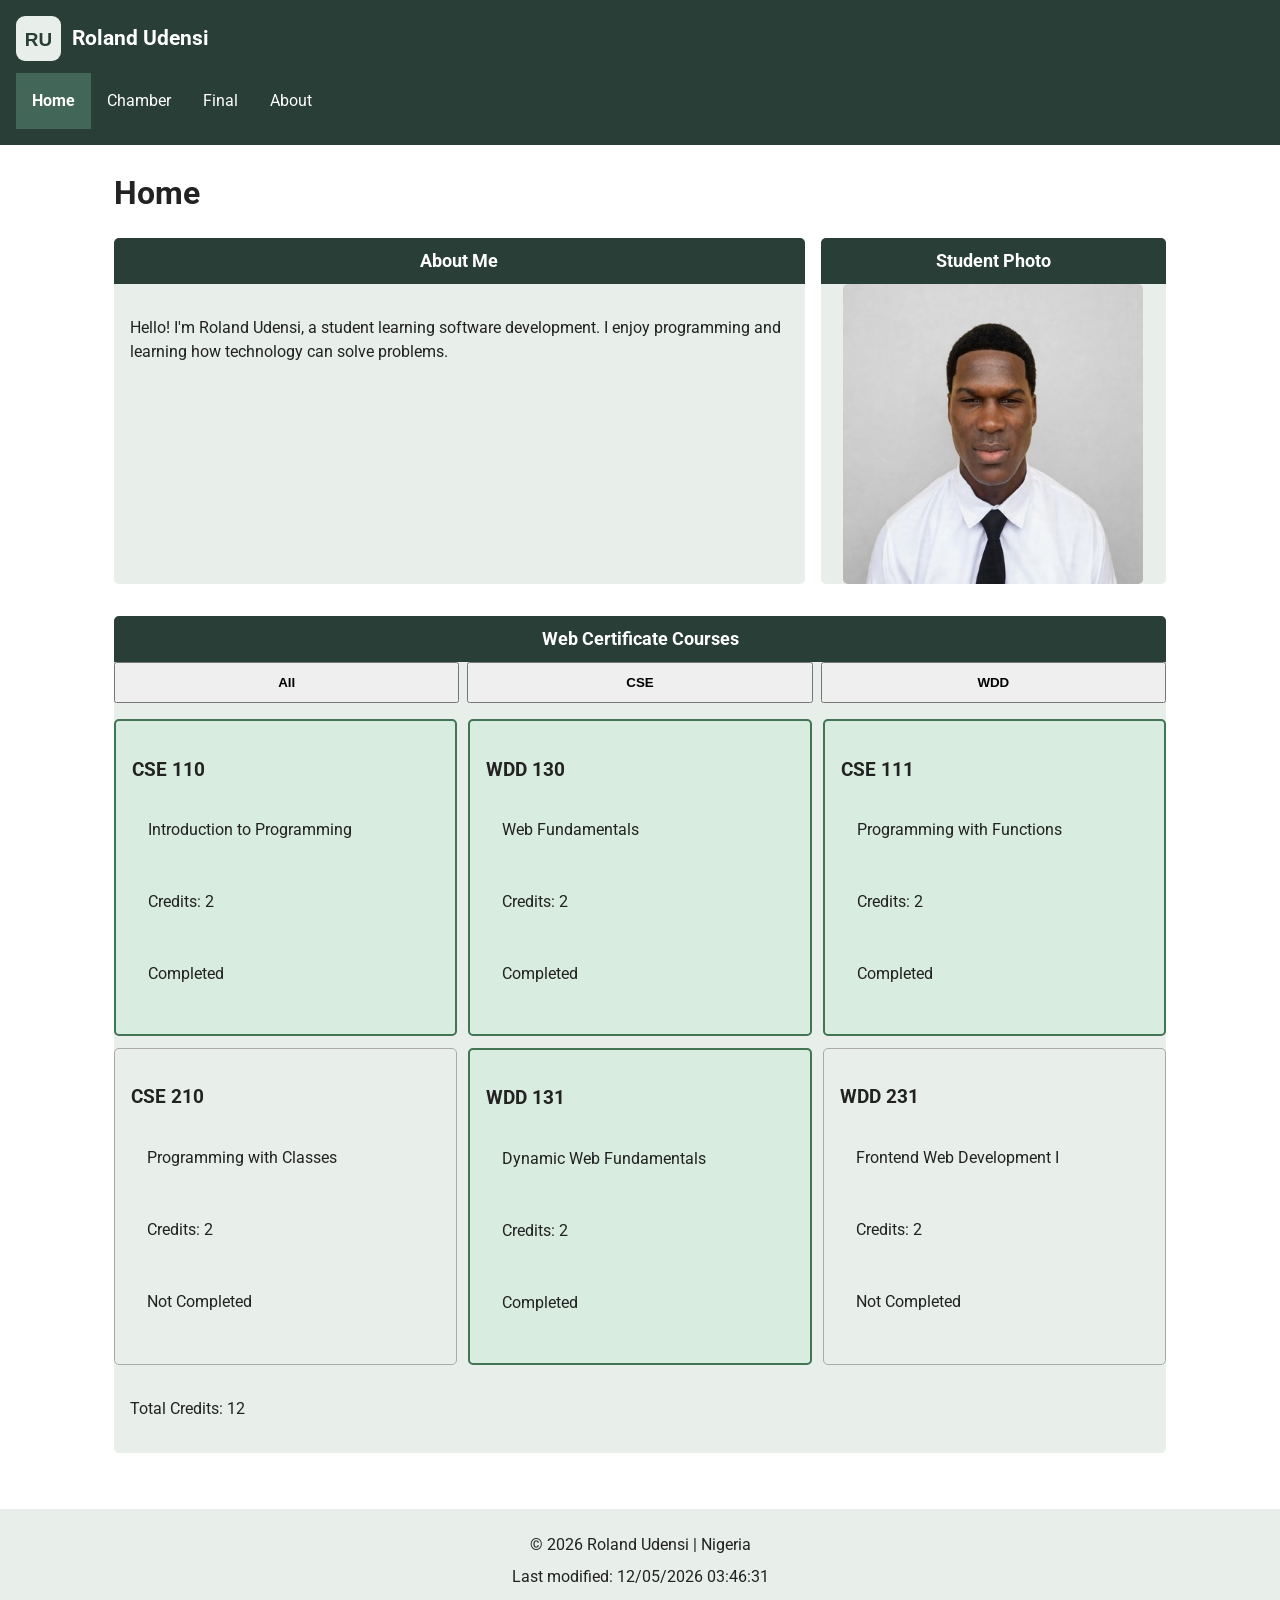
<file: index.html>
<!DOCTYPE html>
<html lang="en">

<head>
    <meta charset="UTF-8">
    <meta name="viewport" content="width=device-width, initial-scale=1.0">
    <meta name="description"
        content="Explore Roland Udensi's WDD231 course home page, web development coursework, completed courses, and learning journey in software development.">

    <meta name="author" content="Roland Udensi">
    <title>Home | Roland Udensi</title>

    <link rel="preconnect" href="https://fonts.googleapis.com">
    <link rel="preconnect" href="https://fonts.gstatic.com" crossorigin>
    <link href="https://fonts.googleapis.com/css2?family=Roboto:wght@400;500;700&display=swap" rel="stylesheet">


    <link rel="stylesheet" href="styles/small.css">
    <link rel="stylesheet" href="styles/large.css">

    <link rel="icon" href="favicon.ico">

    <script src="scripts/navigation.js" defer></script>
    <script src="scripts/dates.js" defer></script>
    <script src="scripts/courses.js" defer></script>

    <meta property="og:title" content="Home | Roland Udensi">
    <meta property="og:description" content="Explore Roland Udensi's WDD231 course home page, web development coursework, completed courses, and learning journey in software development">
    <meta property="og:image" content="https://roland-udensi.github.io/wdd231/images/social-preview.jpg">
    <meta property="og:url" content="https://roland-udensi.github.io/wdd231/">
</head>

<body>

    <header>
        <div class="brand">
            <img src="images/logo.svg" alt="The site Logo" width="45" height="45">
            <span>Roland Udensi</span>
        </div>
        <button id="menu-button" aria-label="Open navigation menu" aria-expanded="false">☰</button>

        <nav id="navigation">
            <a href="index.html" aria-current="page">Home</a>
            <a href="chamber/">Chamber</a>
            <a href="project/">Final</a>
            <a href="#about-me">About</a>
        </nav>
    </header>

    <main>
        <h1>Home</h1>

        <div class="intro">
            <section id="about-me">
                <h2>About Me</h2>
                <p>
                    Hello! I'm Roland Udensi, a student learning software
                    development. I enjoy programming and learning how
                    technology can solve problems.
                </p>
            </section>

            <section>
                <h2>Student Photo</h2>
                <img src="images/profile.jpg" alt="Portrait of Roland Udensi" width="300" height="300" loading="lazy">

            </section>
        </div>

        <section class="courses">
            <h2>Web Certificate Courses</h2>

            <div class="filters">
                <button type="button" data-filter="ALL">All</button>
                <button type="button" data-filter="CSE">CSE</button>
                <button type="button" data-filter="WDD">WDD</button>
            </div>

            <div id="course-list"></div>

            <p id="credit-total"></p>
        </section>
    </main>

    <footer>
        <div class="social-links">
            <!-- Add your social media links here -->
        </div>

        <p>© <span id="currentyear"></span> Roland Udensi | Nigeria</p>

        <p id="lastModified"></p>
    </footer>

</body>

</html>
</file>
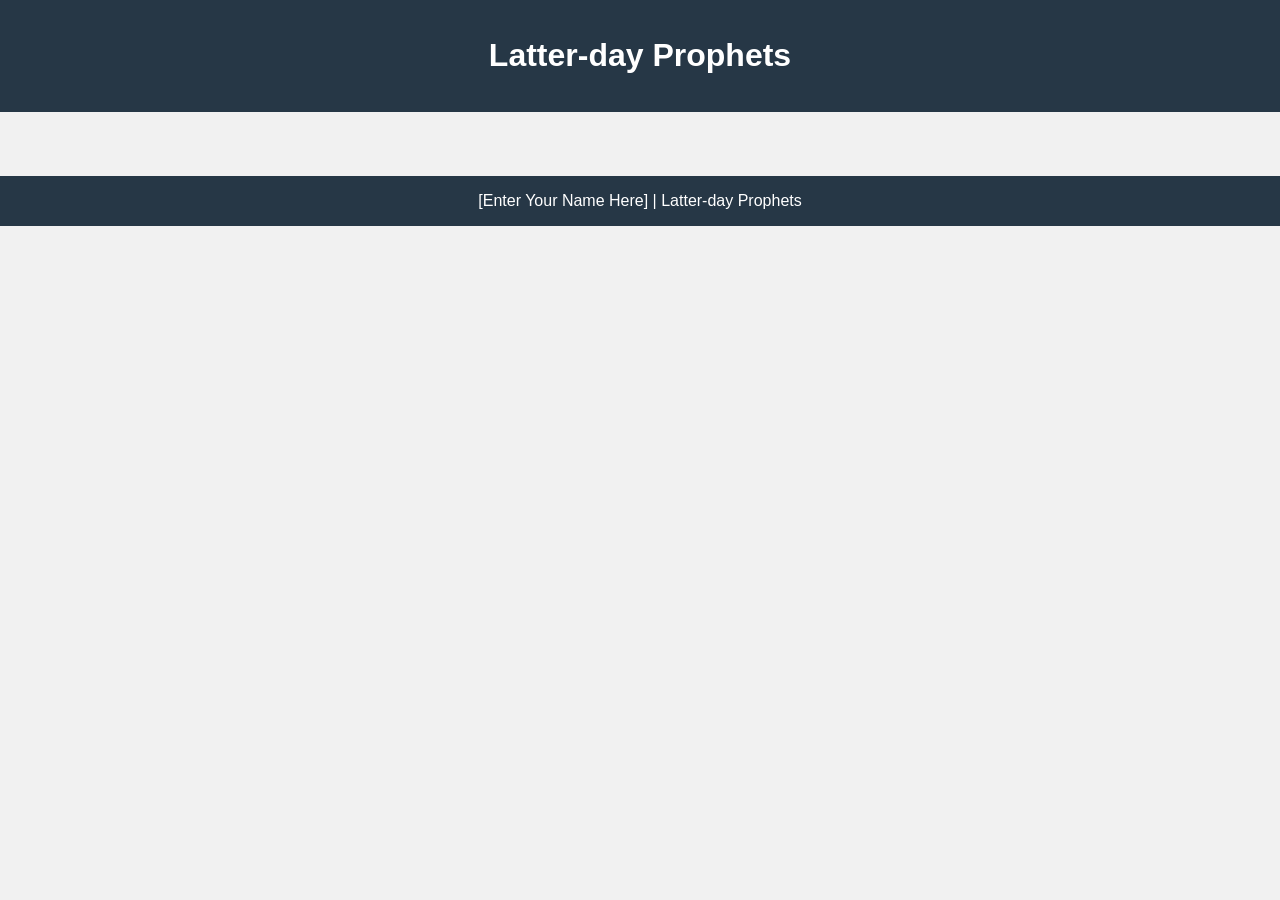
<file: prophets.html>
<!DOCTYPE html>
<html lang="en">
<head>
    <meta charset="UTF-8">
    <meta name="viewport" content="width=device-width, initial-scale=1.0">
    <title>Document</title>

    <link rel="stylesheet" href="styles/prophets.css">

    <script src="scripts/prophets.js" defer></script>
</head>

<body>
    <header>
        <h1>Latter-day Prophets</h1>
    </header>
    <main>
        <div id="cards"></div>
    </main>
    <footer>
        [Enter Your Name Here] | Latter-day Prophets
    </footer>
</body>
</html>
</file>
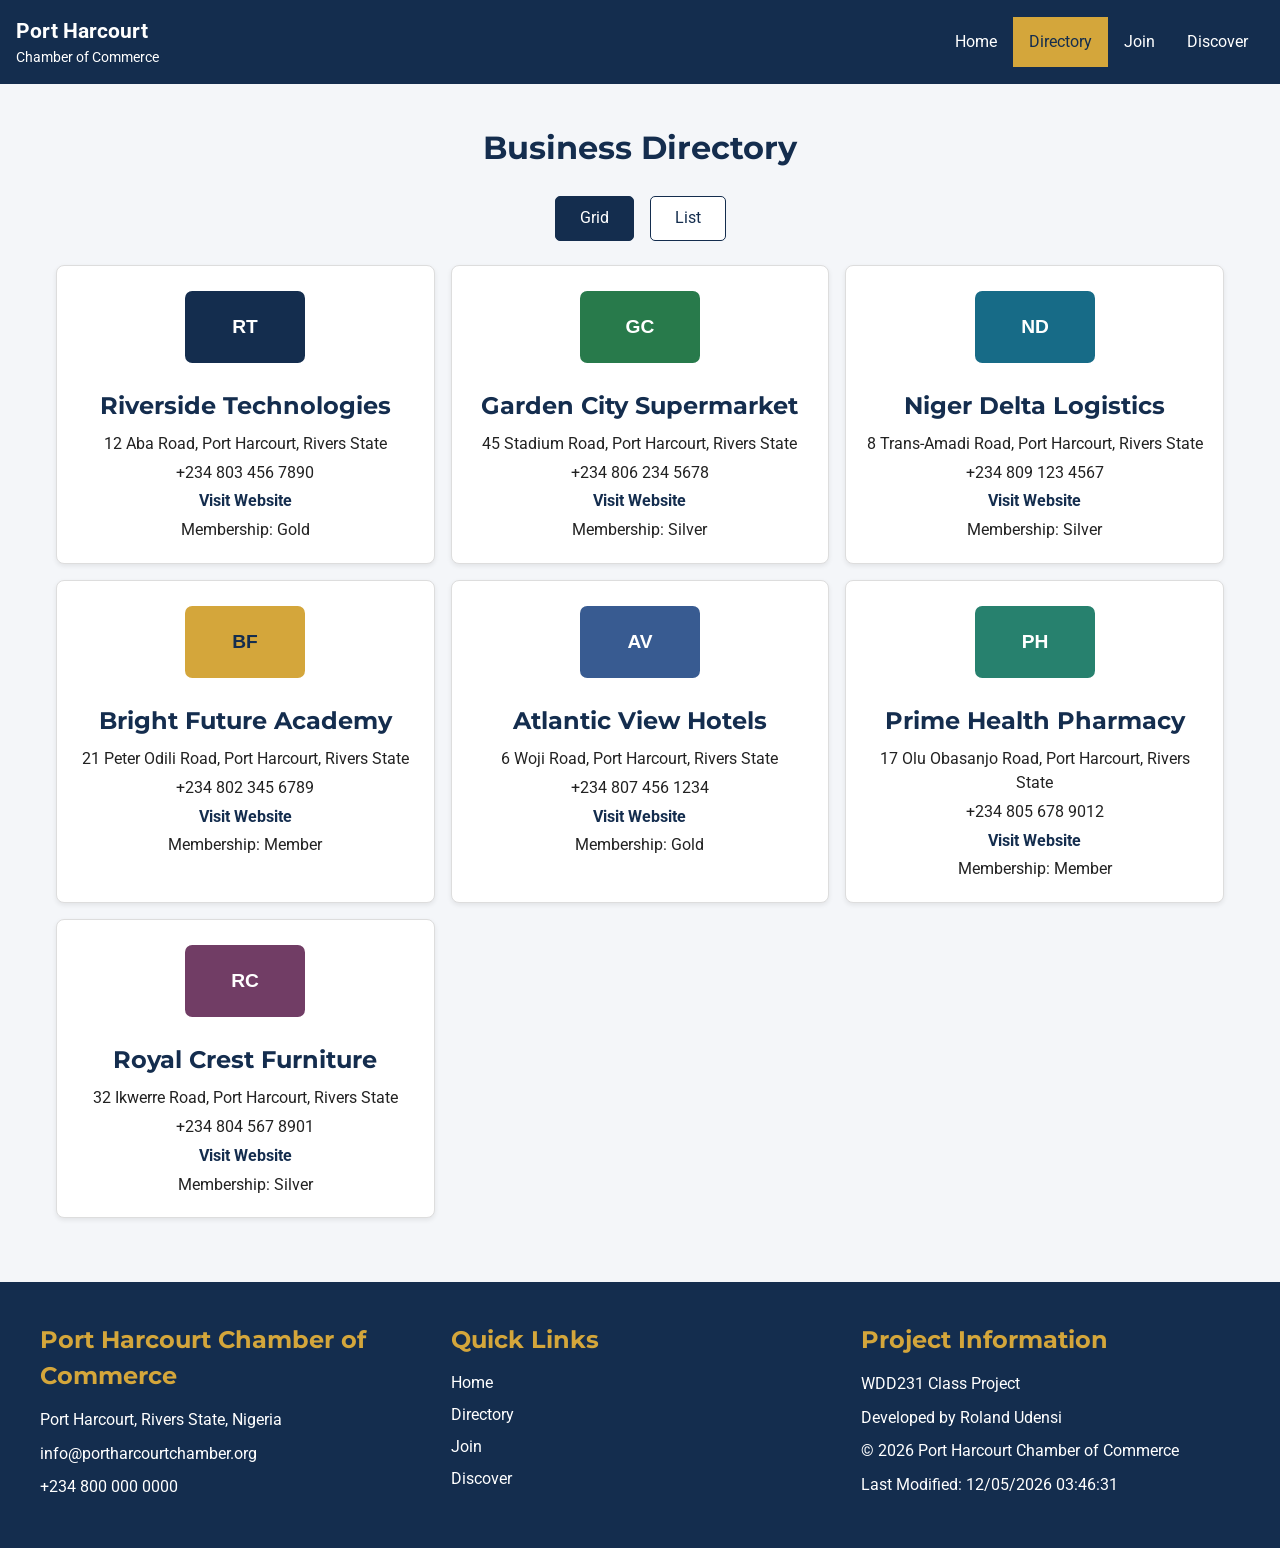
<file: chamber/directory.html>
<!DOCTYPE html>
<html lang="en">

<head>
    <meta charset="UTF-8">
    <meta name="viewport" content="width=device-width, initial-scale=1.0">
    <meta name="description"
        content="Explore Port Harcourt businesses and services. Connect with local companies through the Port Harcourt Chamber of Commerce directory.">
    <meta name="author" content="Roland Udensi">

    <title>Business Directory | Port Harcourt Chamber of Commerce</title>

    <link rel="icon" href="images/favicon.svg" type="image/svg+xml">

    <meta property="og:title" content="Business Directory | Port Harcourt Chamber of Commerce">
    <meta property="og:description"
    content="Discover and connect with businesses in Port Harcourt, Rivers State, Nigeria.">
    <meta property="og:image" content="https://roland-udensi.github.io/wdd231/chamber/images/social-preview.jpg">
    <meta property="og:url" content="https://roland-udensi.github.io/wdd231/chamber/directory.html">
    <meta property="og:type" content="website">

    <link rel="preconnect" href="https://fonts.googleapis.com">
    <link rel="preconnect" href="https://fonts.gstatic.com" crossorigin>
    <link
        href="https://fonts.googleapis.com/css2?family=Roboto:wght@400;500;700&family=Montserrat:wght@500;600;700&display=swap"
        rel="stylesheet">

    <link rel="stylesheet" href="styles/normalize.css">
    <link rel="stylesheet" href="styles/small.css">
    <link rel="stylesheet" href="styles/large.css">

    <script src="scripts/directory.js" defer></script>
</head>

<body>
    <header>
        <div class="header-content">
            <a href="index.html" class="logo">
                <span class="logo-name">Port Harcourt</span>
                <span class="logo-subtitle">Chamber of Commerce</span>
            </a>

            <button id="menu-button" aria-label="Open navigation menu" aria-expanded="false">
                ☰
            </button>

            <nav id="navigation">
                <a href="index.html">Home</a>
                <a href="directory.html" class="active" aria-current="page">Directory</a>
                <a href="join.html">Join</a>
                <a href="discover.html">Discover</a>
            </nav>
        </div>
    </header>

    <main>
        <h1>Business Directory</h1>

        <div class="view-buttons">
            <button id="grid-button" class="active" aria-pressed="true">Grid</button>
            <button id="list-button" aria-pressed="false">List</button>
        </div>

        <div id="members" class="members-grid">
            <!-- Business members will be displayed here using JavaScript -->
        </div>
    </main>

    <footer>
        <div class="footer-content">
            <div class="contact-info">
                <h2>Port Harcourt Chamber of Commerce</h2>
                <p>Port Harcourt, Rivers State, Nigeria</p>
                <p><a href="mailto:info@portharcourtchamber.org">info@portharcourtchamber.org</a></p>
                <p><a href="tel:+2348000000000">+234 800 000 0000</a></p>
            </div>
    
            <div class="footer-links">
                <h2>Quick Links</h2>
                <a href="index.html">Home</a>
                <a href="directory.html">Directory</a>
                <a href="join.html">Join</a>
                <a href="discover.html">Discover</a>
            </div>
    
            <div class="development-info">
                <h2>Project Information</h2>
                <p>WDD231 Class Project</p>
                <p>Developed by Roland Udensi</p>
                <p>&copy; <span id="current-year"></span> Port Harcourt Chamber of Commerce</p>
                <p>Last Modified: <span id="last-modified"></span></p>
            </div>
        </div>
    </footer>
</body>

</html>
</file>
<file: styles/small.css>
/* General styles */
* {
    box-sizing: border-box;
}

:root {
    --primary-color: #283e36;
    --secondary-color: #e8eee9;
    --text-color: #222;
    --white: #fff;
}

body {
    margin: 0;
    font-family: "Roboto", sans-serif;
    color: var(--text-color);
    line-height: 1.5;
}

header {
    display: flex;
    align-items: center;
    justify-content: space-between;
    gap: 0.75rem;
    color: var(--white);
    flex-wrap: wrap;
    background-color: var(--primary-color);
    padding: 1rem;
}

header span {
    font-size: 1.3rem;
    font-weight: bold;
}

#menu-button {
    float: none;
    font-size: 1.3rem;
    cursor: pointer;
    margin-left: auto;
    align-self: center;
}

nav {
    display: none;
    flex-direction: column;
    margin-top: 0.5rem;
    flex-basis: 100%;
    width: 100%;
}

nav.open {
    display: flex;
}

nav a {
    color: var(--white);
    text-decoration: none;
    padding: 0.8rem;
}

nav a[aria-current="page"] {
    background-color: #426657;
    font-weight: bold;
}

nav a:hover {
    background-color: #527967;
}

main {
    padding: 1rem;
}

h1 {
    margin-top: 0;
}

section {
    margin-bottom: 1rem;
    background-color: var(--secondary-color);
    border-radius: 5px;
    overflow: hidden;
}

h2 {
    background-color: var(--primary-color);
    color: var(--white);
    text-align: center;
    padding: 0.6rem;
    margin: 0;
    font-size: 1.1rem;
}

section p {
    padding: 1rem;
}

.intro {
    display: grid;
    gap: 1rem;
}

.intro img {
    display: block;
    width: 100%;
    max-width: 300px;
    height: auto;
    margin: 0 auto;
    border-radius: 5px;
}

.brand {
    display: flex;
    align-items: center;
    gap: 0.7rem;
}

.brand img {
    display: block;
    width: 45px;
    height: 45px;
    flex-shrink: 0;
}

.brand span {
    font-size: 1.3rem;
    font-weight: bold;
    line-height: 1;
}

.filters {
    display: grid;
    grid-template-columns: repeat(3, 1fr);
    gap: 0.5rem;
    margin-bottom: 1rem;
}

.filters button {
    padding: 0.7rem;
    font-weight: bold;
    cursor: pointer;
}

.filters button.active {
    background-color: var(--primary-color);
    color: var(--white);
}

#course-list {
    display: grid;
    gap: 0.7rem;
}

.course-card {
    padding: 1rem;
    background-color: var(--secondary-color);
    border: 1px solid #aaa;
    border-radius: 5px;
}

.course-card.completed {
    background-color: #d8ecdf;
    border: 2px solid #427553;
}

footer {
    background-color: var(--secondary-color);
    text-align: center;
    padding: 1rem;
}

footer p {
    margin: 0.5rem 0;
}
</file>
<file: styles/large.css>
/* Larger screen layout */
@media screen and (min-width: 700px) {

    header {
        display: flex;
        align-items: center;
        justify-content: space-between;
    }

    #menu-button {
        display: none;
    }

    nav {
        display: flex;
        flex-direction: row;
        margin-top: 0;
    }

    nav a {
        padding: 1rem;
    }

    main {
        max-width: 1100px;
        margin: 0 auto;
        padding: 1.5rem;
    }

    .intro {
        grid-template-columns: 2fr 1fr;
        align-items: stretch;
    }

    .intro section {
        min-width: 0;
    }

    .courses {
        margin-top: 1rem;
    }

    #course-list {
        grid-template-columns: repeat(3, 1fr);
    }

    .course-card {
        min-width: 0;
    }

    footer {
        margin-top: 1rem;
    }
}
</file>
<file: styles/prophets.css>
* {
    box-sizing: border-box;
}

body {
    margin: 0;
    font-family: Arial, sans-serif;
    background-color: #f1f1f1;
    color: #222;
}

header,
footer {
    background-color: #263746;
    color: white;
    text-align: center;
    padding: 1rem;
}

#cards {
    display: grid;
    grid-template-columns: repeat(auto-fit, minmax(250px, 1fr));
    gap: 1.5rem;
    padding: 2rem;
}

#cards section {
    background-color: white;
    padding: 1rem;
    text-align: center;
    border: 1px solid #ddd;
    border-radius: 8px;
}

#cards img {
    max-width: 100%;
    height: auto;
    object-fit: cover;
}
</file>
<file: chamber/styles/small.css>
/* General styles */
:root {
    --primary-color: #142d4e;
    --secondary-color: #d4a63b;
    --background-color: #f4f6f9;
    --text-color: #222222;
}

body {
    font-family: "Roboto", sans-serif;
    background-color: var(--background-color);
    color: var(--text-color);
}

h1,
h2,
h3 {
    font-family: "Montserrat", sans-serif;
}


/* Header */
header {
    background-color: #142d4e !important;
    color: white;
    padding: 1rem;
    width: 100%;
    
}

.header-content {
    display: flex;
    flex-wrap: wrap;
    justify-content: space-between;
    align-items: center;
}

.logo {
    color: white;
    display: flex;
    flex-direction: column;
}

.logo-name {
    font-size: 1.3rem;
    font-weight: bold;
}

.logo-subtitle {
    font-size: 0.85rem;
}

#menu-button {
    background: none;
    border: none;
    color: white;
    font-size: 1.8rem;
    cursor: pointer;
    transition: color 0.3s ease, transform 0.2s ease;
}

#menu-button:hover {
    color: var(--secondary-color);
    transform: scale(1.1);
}

#menu-button:active {
    transform: scale(0.95);
}

nav {
    display: none;
    width: 100%;
    flex-direction: column;
    margin-top: 1rem;
}

nav.open {
    display: flex;
}

nav a {
    color: white;
    padding: 0.8rem;
    text-align: center;
    position: relative;
    transition: color 0.3s ease;
}

nav a.active {
    background-color: var(--secondary-color);
    color: var(--primary-color);
}

/* Main content */
main {
    padding: 1rem;
    max-width: 1200px;
    margin: 0 auto;
}

h1 {
    text-align: center;
    margin: 1.5rem 0;
    color: var(--primary-color);
}

.view-buttons {
    display: flex;
    justify-content: center;
    gap: 1rem;
    margin: 1.5rem 0;
}

.view-buttons button {
    padding: 0.6rem 1.5rem;
    border: 1px solid var(--primary-color);
    border-radius: 5px;
    cursor: pointer;
    background-color: white;
    color: var(--primary-color);
}

.view-buttons button.active {
    background-color: var(--primary-color);
    color: white;
}

/* Member cards */
.members-grid {
    display: grid;
    grid-template-columns: 1fr;
    gap: 1rem;
}

.member-card {
    background-color: white;
    border: 1px solid #dddddd;
    border-radius: 8px;
    padding: 1rem;
    text-align: center;
    box-shadow: 0 2px 5px rgba(0, 0, 0, 0.08);
    transition: box-shadow 0.3s ease;
}

.member-card img {
    width: 120px;
    height: 90px;
    object-fit: contain;
    margin: 0 auto 1rem;
}

.member-card h2 {
    color: var(--primary-color);
    margin-bottom: 0.5rem;
}

.member-card p {
    margin: 0.3rem 0;
}

.member-card a {
    color: var(--primary-color);
    font-weight: bold;
    overflow-wrap: anywhere;
}

/* List view */
.members-list {
    display: flex;
    flex-direction: column;
    gap: 0;
}

.members-list .member-card {
    display: flex;
    flex-direction: column;
    text-align: left;
    border-radius: 0;
    box-shadow: none;
    padding: 0.8rem;
}

.members-list .member-card img {
    display: none;
}

/* Footer */
footer {
    background-color: var(--primary-color);
    color: white;
    padding: 2.5rem 1.5rem;
    margin-top: 3rem;
}

.footer-content {
    max-width: 1200px;
    margin: 0 auto;
    display: grid;
    grid-template-columns: 1fr;
    gap: 2rem;
}

footer h2 {
    color: var(--secondary-color);
    margin-bottom: 0.8rem;
}

footer p {
    margin: 0.5rem 0;
    line-height: 1.6;
}

footer a {
    color: white;
    display: block;
    width: fit-content;
    margin: 0.5rem 0;
    overflow-wrap: anywhere;
    transition: color 0.3s ease;
}

footer a:hover {
    color: var(--secondary-color);
}

footer a:focus-visible {
    outline: 2px solid var(--secondary-color);
    outline-offset: 3px;
}


nav a::after {
    content: "";
    position: absolute;
    bottom: 5px;
    left: 50%;
    width: 0;
    height: 2px;
    background-color: var(--secondary-color);
    transition: width 0.3s ease, left 0.3s ease;
}

nav a:hover,
nav a:focus-visible {
    color: var(--secondary-color);
}

nav a:hover::after,
nav a:focus-visible::after {
    width: 70%;
    left: 15%;
}


.view-buttons button:hover {
    background-color: var(--secondary-color);
    color: var(--primary-color);
}

.member-card:hover {
    box-shadow: 0 5px 15px rgba(0, 0, 0, 0.12);
}


a:focus-visible,
button:focus-visible {
    outline: 2px solid var(--secondary-color);
    outline-offset: 3px;
}
</file>
<file: chamber/styles/large.css>
/* Larger screen styles */
@media (min-width: 640px) {
    #menu-button {
        display: none;
    }

    nav {
        display: flex;
        flex-direction: row;
        width: auto;
        margin-top: 0;
    }

    nav a {
        padding: 0.8rem 1rem;
        
    }

    .members-grid {
        grid-template-columns: repeat(2, 1fr);
    }

    .members-list .member-card {
        flex-direction: row;
        justify-content: space-between;
        align-items: center;
    }

    .footer-content {
        grid-template-columns: repeat(2, 1fr);
    }
}

@media (min-width: 900px) {
    .members-grid {
        grid-template-columns: repeat(3, 1fr);
    }

    .footer-content {
        grid-template-columns: repeat(3, 1fr);
    }
}
</file>
